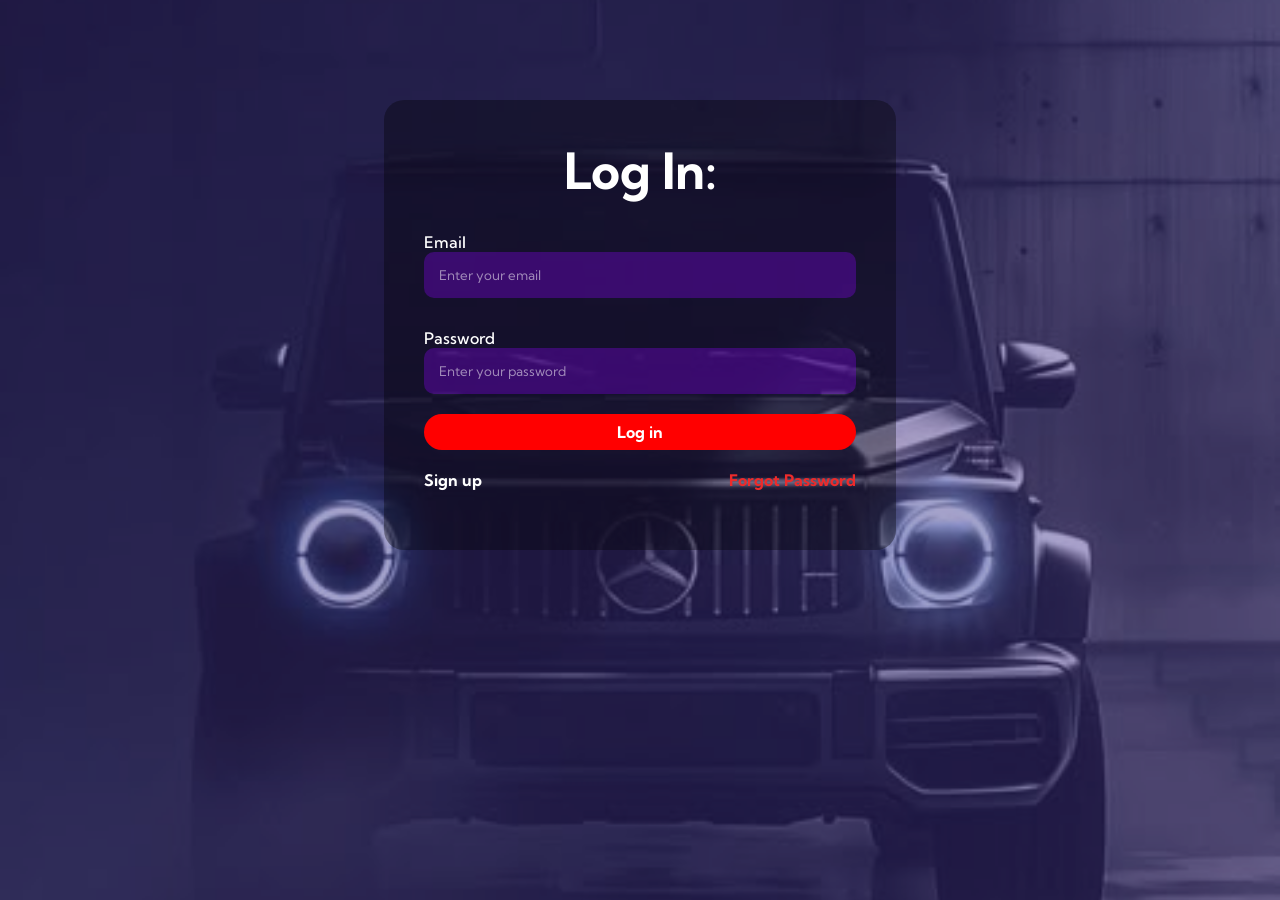
<file: index.html>
<!DOCTYPE html>
<html lang="en">
  <head>
    <link rel="stylesheet" href="/css/login.css" />
    <meta charset="UTF-8" />
    <meta name="viewport" content="width=device-width, initial-scale=1.0" />
    <title>Document</title>
  </head>
  <body>
    <main class="main-layout">
      <form>
        <h1>Log In:</h1>
        <label for="email"> Email </label><br />
        <input
          type="email"
          name="email"
          id="email"
          placeholder="Enter your email"
          class="email-input"
          required
        />
        <br /><label for="password">Password</label><br />
        <input
          type="password"
          name="password"
          id="password"
          class="password-input"
          required
          minlength="1"
          maxlength="8"
          placeholder="Enter your password"
        />
        <br />
        <div class="login-or-signup">
          <a href="/index.html"><p class="login">Log in</p></a>
          
         <div class="signup-and forgot-password">
          <a href="/sign-up.html"><p>Sign up</p> </a>
          <a href="/forgot-password.html" class="forgot-password">
            <p>Forgot Password</p></a
          >
         </div>
        </div>
        <br />
       
      </form>
    </main>
  </body>
</html>
</file>
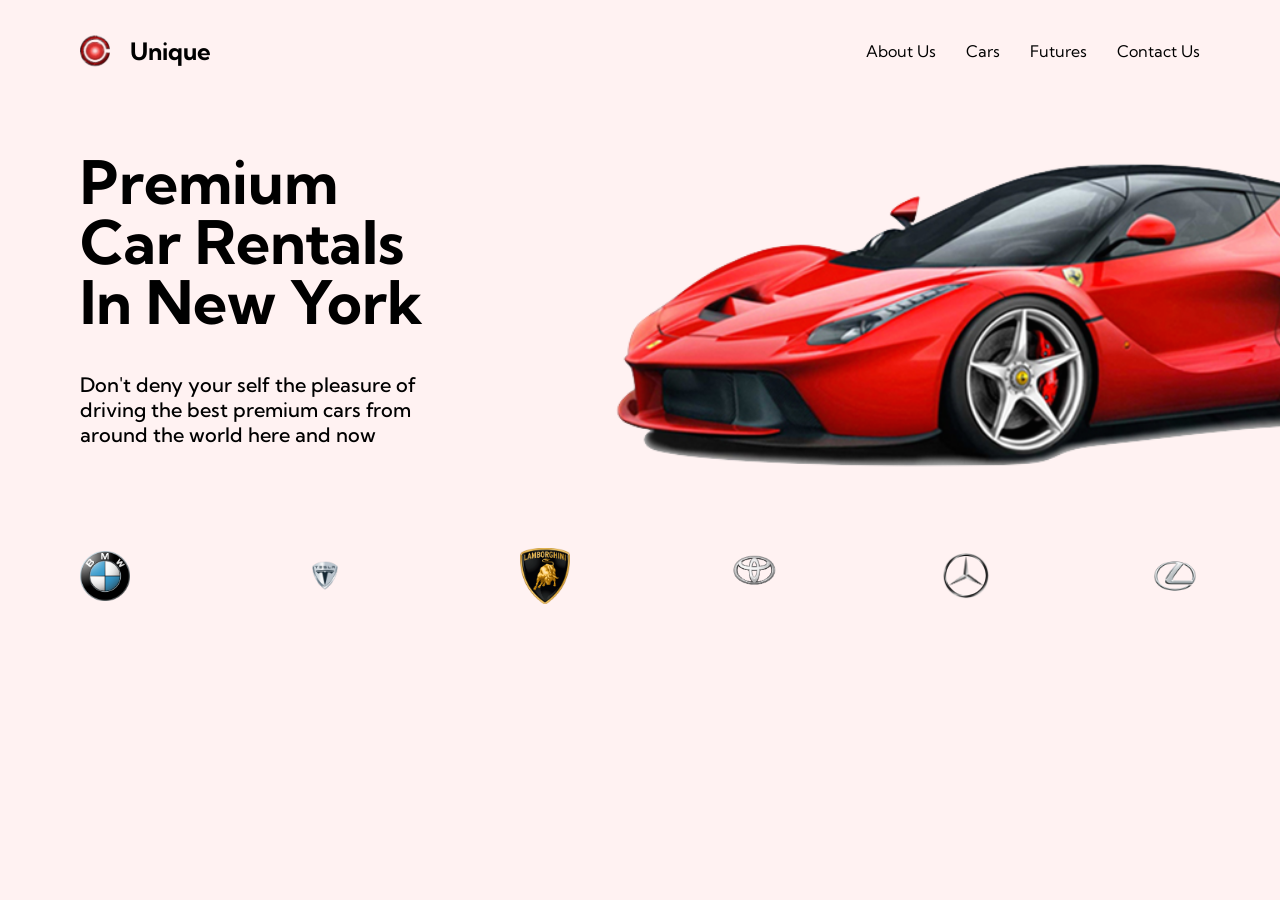
<file: finish.html>
<!DOCTYPE html>
<html lang="en">
  <head>
    <link rel="stylesheet" href="/css/index.css" />
    <meta charset="UTF-8" />
    <meta name="viewport" content="width=device-width, initial-scale=1.0" />
    <title>Document</title>
  </head>
  <body>
    <header>
      <div class="header-logo">
        <img src="/images/pngwing.com (1).png " alt="" width="30px" />
        <h2>Unique</h2>
      </div>

      <ul>
        <li>About Us</li>
        <li>Cars</li>
        <li>Futures</li>
        <li>Contact Us</li>
      </ul>
    </header>
    <main>
      <section class="left-section">
        <h1>Premium Car Rentals In New York</h1>
        <p>
          Don't deny your self the pleasure of driving the best premium cars
          from around the world here and now
        </p>
      </section>
      <section class="car-container">
        <img src="/images/pngwing.com.png" alt="" width="1000px" />
      </section>
    </main>
    <div class="logos">
      <img src="/images/pngwing.com (2).png" alt="" width="50px" />
      <img src="/images/pngwing.com (3).png" alt="" width="70px" />
      <img src="/images/pngwing.com (4).png" alt="" width="50px" />
      <img src="/images/pngwing.com (8).png" alt="" width="50px" />
      <img src="/images/pngwing.com (6).png" alt="" width="50px" />
      <img src="/images/pngwing.com (7).png" alt="" width="50px" />
    </div>
  </body>
</html>
</file>
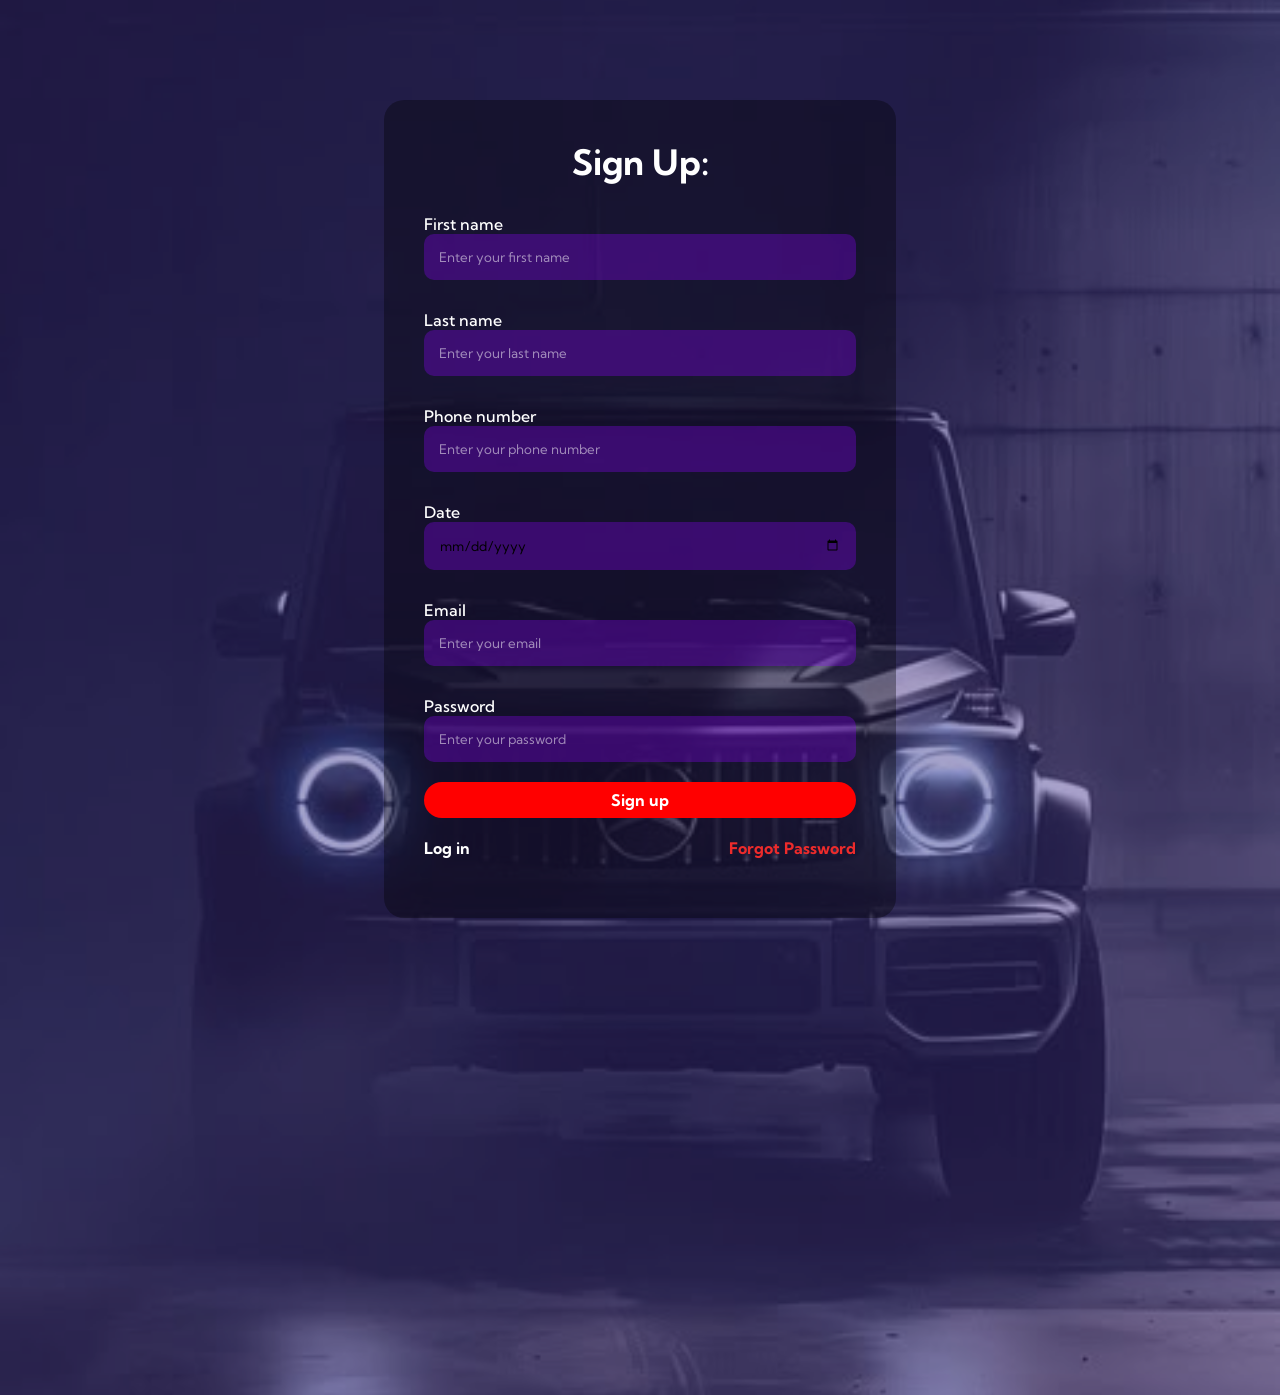
<file: sign-up.html>
<!DOCTYPE html>
<html lang="en">
  <head>
    <link rel="stylesheet" href="/css/sign-up.css" />
    <meta charset="UTF-8" />
    <meta name="viewport" content="width=device-width, initial-scale=1.0" />
    <title>Sign-up</title>
  </head>
  <body>
    <main class="main-layout">
      <form>
        <h1>Sign Up:</h1>
        <label for="text"> First name </label><br />
        <input
          type="text"
          name="text"
          id="text"
          placeholder="Enter your first name"
          required
          class="firstname-input"
        />
        <br />
        <label for="text"> Last name </label><br />
        <input
          type="text"
          name="text"
          id="name"
          placeholder="Enter your last name"
          required
          class="lastname-input"
        />
        <br />
        <label for="tel"> Phone number </label><br />
        <input
          type="tel"
          name="tel"
          id="tel"
          placeholder="Enter your phone number"
          required
          minlength="1"
          maxlength="14"
          class="tel-input"
        />
        <br />
        <label for="date"> Date </label><br />
        <input type="date" name="date" id="date" required class="date-input" />

        <br />
        <label for="email"> Email </label><br />
        <input
          type="email"
          name="email"
          id="email"
          placeholder="Enter your email"
          class="email-input"
          required
        />
        <br />
        <label for="password">Password</label><br />
        <input
          type="password"
          name="password"
          id="password"
          class="password-input"
          required
          minlength="1"
          maxlength="8"
          placeholder="Enter your password"
        />
        <br />
        <div class="login-or-signup">
          
          <a href="/index.html"><p class="signup">Sign up</p> </a>
          <div class="signup-and">
            
            <a href="/login.html"><p>Log in</p></a>
            <a href="/forgot-password.html" class="forgot-password">
              <p>Forgot Password</p></a
            >
          </div>
        </div>
        <br />
       
      </form>
    </main>
  </body>
</html>
</file>
<file: css/login.css>
@import url("https://fonts.googleapis.com/css2?family=Kumbh+Sans:wght@100..900&");

* {
  margin: 0px;
  padding: 0px;
  box-sizing: border-box;
  scroll-behavior: smooth;
  font-family: "Kumbh Sans";
}
body {
  background: url(/images/car1.jpg);
  background-size: cover;
  height: 100vh;
  background-position: center;
}
.main-layout {
  background-color: rgba(65, 49, 137, 0.452);
  height: 100vh;
  padding-top: 100px;
}
form {
  background-color: rgba(0, 0, 0, 0.352);
  width: 40%;
  margin-inline: auto;
  padding: 40px;
  border-radius: 20px;
}
h1 {
  color: white;
  text-align: center;
  font-size: 50px;
  margin-bottom: 30px;
}
label {
  font-weight: 500;
  color: white;
}

.email-input {
  width: 100%;
  padding: 15px;
  border: 0px;
  background-color: rgba(140, 0, 255, 0.313);
  margin-bottom: 30px;
  border-radius: 10px;
}
.password-input {
  width: 100%;
  padding: 15px;
  border: 0px;
  background-color: rgba(140, 0, 255, 0.313);
  border-radius: 10px;
}

::placeholder {
  color: rgba(255, 255, 255, 0.527);
}

.login-or-signup {
  text-align: center;
  /* justify-content: space-between; */
  margin-top: 20px;
  font-weight: bold;
}
.login {
  background-color: red;
  border-radius: 30px;
  width: 100%;
  padding: 8px;
}

.signup-and {
  display: flex;
  justify-content: space-between;
  margin-top: 20px;
}
a {
  text-decoration: none;
  color: rgb(255, 255, 255);
}
.forgot-password {
  text-align: center;
  text-decoration: none;
  color: rgb(237, 43, 43);
}
@media screen and (max-width: 884px) {
  .main-layout {
    padding-top: 200px;
    padding-inline: 50px;
  }
  form {
    width: 100%;
  }
  h1 {
    font-size: 70px;
    margin-top: 30px;
    margin-bottom: 60px;
  }
  label {
    font-size: 25px;
  }
  .email-input {
    padding: 35px;
  }
  .password-input {
    padding: 35px;
  }
  .login-or-signup {
    font-size: 30px;
  }
  .forgot-password {
    font-size: 25px;
  }
}
@media screen and (max-width: 480px) {
  .main-layout {
    padding: 10px;
    padding-top: 150px;
  }
  h1 {
    font-size: 40px;
    margin-bottom: 18px;
    margin-top: 18px;
  }
  form {
    width: 100%;
  }
  ::placeholder {
    font-size: 18px;
  }

  .email-input {
    padding: 20px;
  }
  .password-input {
    padding: 20px;
  }
  .login-or-signup {
    font-size: 20px;
  }
  .forgot-password {
    font-size: 18px;
  }
}
</file>
<file: css/index.css>
@import url("https://fonts.googleapis.com/css2?family=Kumbh+Sans:wght@100..900&display=swap");

* {
  margin: 0px;
  padding: 0px;
  box-sizing: border-box;
  scroll-behavior: smooth;
  font-family: Kumbh Sans, sans-serif;
}
body {
  background-color: rgb(255, 242, 242);
}
header {
  display: flex;
  justify-content: space-between;
  align-items: center;
  padding: 80px;
  padding-top: 30px;
}
.header-logo {
  display: flex;
  align-items: center;
  gap: 20px;
}
ul {
  display: flex;
  list-style: none;
  gap: 30px;
}
main {
  display: flex;
}
.left-section {
  width: 30%;
  margin-left: 80px;
}

.car-container {
  width: 70%;
overflow-x: hidden;
  margin-top: -150px;
}

.car-container img {
  transform: translateX(150px);
}
h1 {
  font-size: 60px;
  line-height: 1;
}
p {
  font-size: 20px;
  margin-top: 40px;
  font-weight: 500;
}
.logos {
  display: flex;
  justify-content: space-around;
  margin-bottom: 30px;
  margin-top: -70px;
  align-items: center;
}
@media screen and (max-width: 884px) {
  main {
    flex-direction: column;
  }
  h1 {
    font-size: 80px;
    text-align: center;
  }
  p {
    font-size: 30px;
    margin-left: 35px;
    text-align: center;
    margin-top: 100px;
  }
  .left-section {
    width: 100%;
    margin-left: 0px;
    padding: 20px;
    
  }
  .car-container {
    width: 100%;
    margin-top: 0px;
    /* overflow-x: hidden ; */
  }
 .car-container img{
  transform: translateX(0px);
  width: 100%;
  }
}
</file>
<file: css/sign-up.css>
@import url("https://fonts.googleapis.com/css2?family=Kumbh+Sans:wght@100..900&");

* {
  margin: 0px;
  padding: 0px;
  box-sizing: border-box;
  scroll-behavior: smooth;
  font-family: "Kumbh Sans", "sans-serif";
}
body {
  background: url(/images/car1.jpg);
  background-size: cover;
  height: 155vh;
  background-position: center;
}
.main-layout {
  background-color: rgba(65, 49, 137, 0.452);
  height: 155vh;
  padding-top: 100px;
}
form {
  background-color: rgba(0, 0, 0, 0.352);
  width: 40%;
  margin-inline: auto;
  padding: 40px;
  border-radius: 20px;
}
h1 {
  color: white;
  text-align: center;
  font-size: 35px;
  margin-bottom: 30px;
}
label {
  font-weight: 500;
  color: white;
}
.firstname-input {
  width: 100%;
  padding: 15px;
  border: 0px;
  background-color: rgba(140, 0, 255, 0.313);
  margin-bottom: 30px;
  border-radius: 10px;
}
.lastname-input {
  width: 100%;
  padding: 15px;
  border: 0px;
  background-color: rgba(140, 0, 255, 0.313);
  margin-bottom: 30px;
  border-radius: 10px;
}
.tel-input {
  width: 100%;
  padding: 15px;
  border: 0px;
  background-color: rgba(140, 0, 255, 0.313);
  margin-bottom: 30px;
  border-radius: 10px;
}
.date-input {
  width: 100%;
  padding: 15px;
  border: 0px;
  background-color: rgba(140, 0, 255, 0.313);
  margin-bottom: 30px;
  border-radius: 10px;
}

.email-input {
  width: 100%;
  padding: 15px;
  border: 0px;
  background-color: rgba(140, 0, 255, 0.313);
  margin-bottom: 30px;
  border-radius: 10px;
}
.password-input {
  width: 100%;
  padding: 15px;
  border: 0px;
  background-color: rgba(140, 0, 255, 0.313);
  border-radius: 10px;
}

::placeholder {
  color: rgba(255, 255, 255, 0.527);
}

.login-or-signup {
  text-align: center;
  justify-content: space-between;
  margin-top: 20px;
  font-weight: bold;
}
.signup-and {
  display: flex;
  justify-content: space-between;
  margin-top: 20px;
}
.signup {
  background-color: red;
  border-radius: 30px;
  width: 100%;
  padding: 8px;
}
a {
  text-decoration: none;
  color: rgb(255, 255, 255);
}
.forgot-password {
  text-align: center;
  text-decoration: none;
  color: rgb(237, 43, 43);
}

@media screen and (max-width: 884px) {
  .main-layout {
    padding-top: 200px;
    padding-inline: 50px;
    height: 155vh;
  }
  form {
    width: 100%;
  }
  h1 {
    font-size: 70px;
    margin-top: 30px;
    margin-bottom: 60px;
  }
  label {
    font-size: 25px;
  }
  .firstname-input {
    padding: 35px;
  }
  .lastname-input {
    padding: 35px;
  }
  .tel-input {
    padding: 35px;
  }
  .date-input {
    padding: 35px;
  }
  .email-input {
    padding: 35px;
  }
  .password-input {
    padding: 35px;
  }
  .login-or-signup {
    font-size: 30px;
  }
  .forgot-password {
    font-size: 25px;
  }
}
@media screen and (max-width: 480px) {
  .main-layout {
    padding: 10px;
    padding-top: 150px;
  }
  h1 {
    font-size: 40px;
    margin-bottom: 18px;
    margin-top: 18px;
  }
  form {
    width: 100%;
  }
  ::placeholder {
    font-size: 18px;
  }
  .firstname-input {
    padding: 20px;
  }
  .lastname-input {
    padding: 20px;
  }
  .tel-input {
    padding: 20px;
  }
  .date-input {
    padding: 20px;
  }
  .email-input {
    padding: 20px;
  }
  .password-input {
    padding: 20px;
  }
  .login-or-signup {
    font-size: 20px;
  }
  .forgot-password {
    font-size: 18px;
  }
}
</file>
